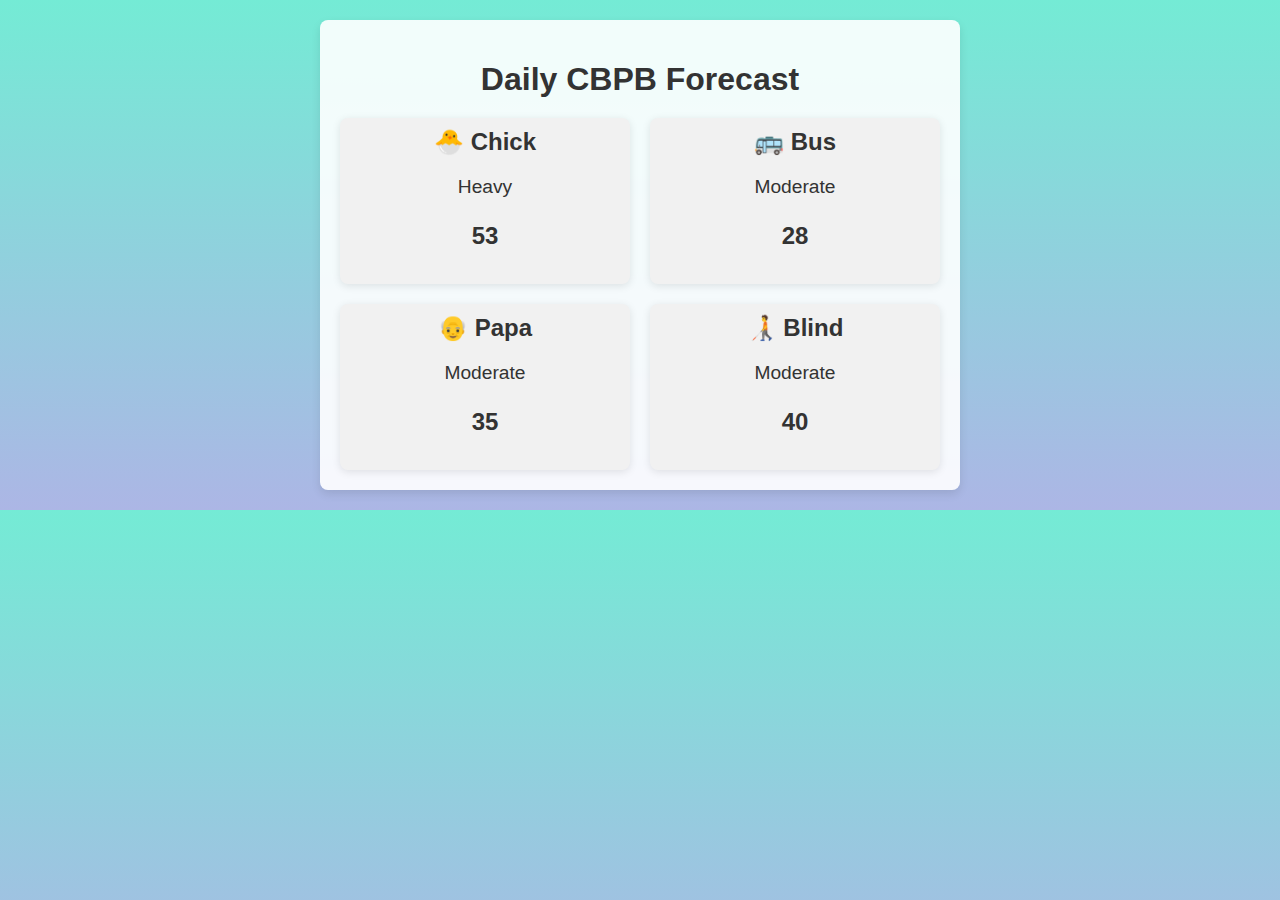
<file: index.html>
<!DOCTYPE html>
<html lang="en">
<head>
    <meta charset="UTF-8">
    <meta name="viewport" content="width=device-width, initial-scale=1.0">
    <title>Welcum</title>
    <link rel="stylesheet" href="styles.css">
</head>
<body>
    <div class="container">
        <h1>Daily CBPB Forecast</h1>
        <div id="forecast">
            <div class="day">
                <h2>🐣 Chick</h2>
                <p class="weather">Heavy</p>
                <p class="temp">30</p>
            </div>
            <div class="day">
                <h2>🚌 Bus</h2>
                <p class="weather">Moderate</p>
                <p class="temp">21</p>
            </div>
            <div class="day">
                <h2>👴 Papa</h2>
                <p class="weather">Low</p>
                <p class="temp">3</p>
            </div>
            <div class="day">
                <h2>🧑‍🦯 Blind</h2>
                <p class="weather">None</p>
                <p class="temp">0</p>
            </div>
        </div>
    </div>

    <script src="script.js"></script>
</body>
</html>
</file>
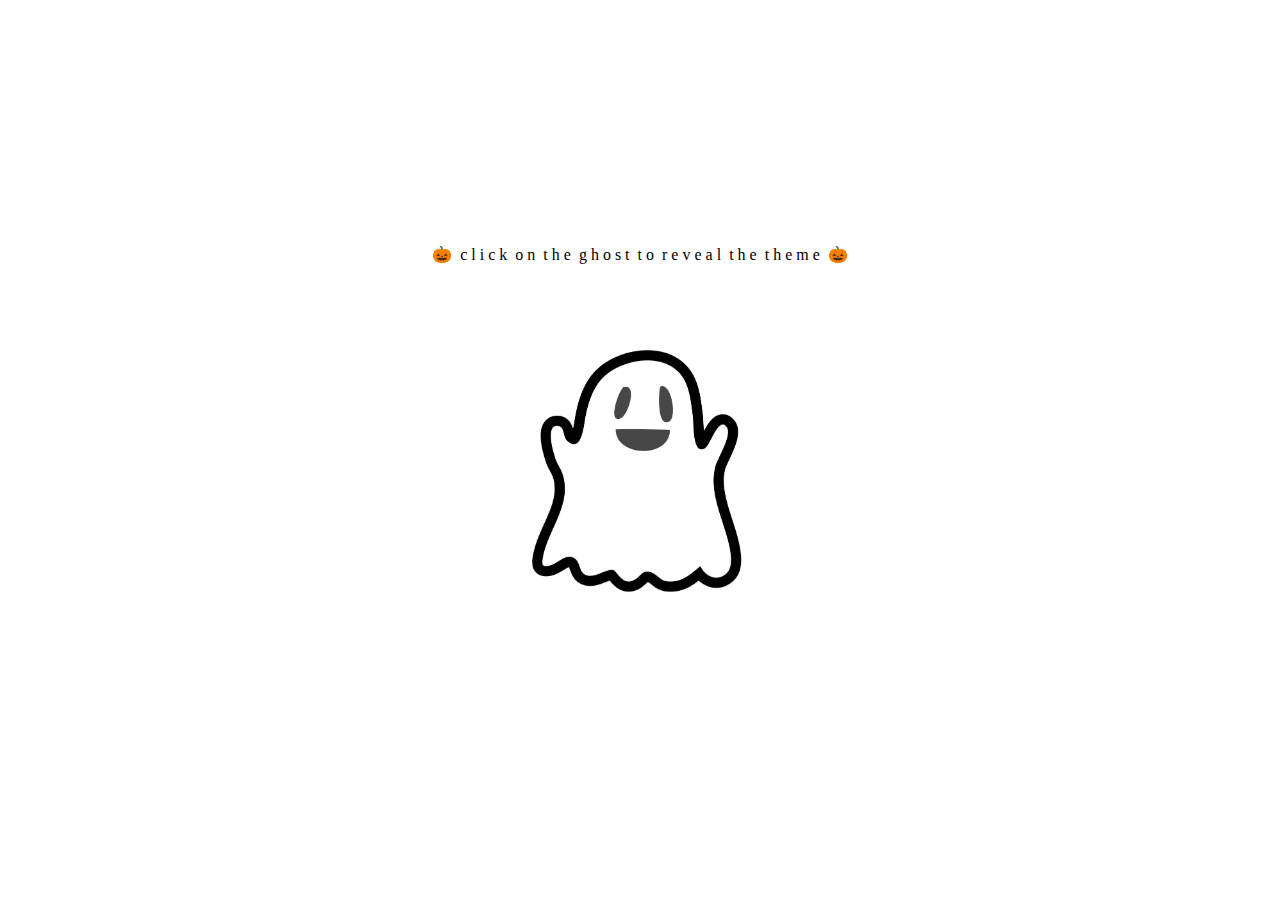
<file: halloween.html>
<!DOCTYPE html>
<html>
  <head>
    <link rel="stylesheet" href="OLDstyles.css" media="all" onload="this.media='all'">
    <title>Welcum</title>
  </head>
  <body>
    <div class="center-scob">
        <div class="wave">
          <span class="char1">🎃</span>
          <span class="char2"> </span>
          <span class="char3">c</span>
          <span class="char4">l</span>
          <span class="char5">i</span>
          <span class="char6">c</span>
          <span class="char7">k</span>
          <span class="char8"> </span>
          <span class="char9">o</span>
          <span class="char10">n</span>
          <span class="char11"> </span>
          <span class="char12">t</span>
          <span class="char13">h</span>
          <span class="char14">e</span>
          <span class="char15"> </span>
          <span class="char16">g</span>
          <span class="char17">h</span>
          <span class="char18">o</span>
          <span class="char19">s</span>
          <span class="char20">t</span>
          <span class="char21"> </span>
          <span class="char22">t</span>
          <span class="char23">o</span>
          <span class="char24"> </span>
          <span class="char25">r</span>
          <span class="char26">e</span>
          <span class="char27">v</span>
          <span class="char28">e</span>
          <span class="char29">a</span>
          <span class="char30">l</span>
          <span class="char31"> </span>
          <span class="char32">t</span>
          <span class="char33">h</span>
          <span class="char34">e</span>
          <span class="char35"> </span>
          <span class="char36">t</span>
          <span class="char37">h</span>
          <span class="char38">e</span>
          <span class="char39">m</span>
          <span class="char40">e</span>
          <span class="char41"> </span>
          <span class="char42">🎃</span>
        </div>
        <button class="accordion">
            <img src="./Large-cute-ghost-outline.jpg" title="theme">
        </button>
        <div class="panel">
        <p style "font-size:130%;">The theme is... Cottagecore! Please come as a memory from Cottage</p>
        </div>
<script>
var acc = document.getElementsByClassName("accordion");
var i;
for (i = 0; i < acc.length; i++) {
  acc[i].addEventListener("click", function() {
    this.classList.toggle("active");
    var panel = this.nextElementSibling;
    if (panel.style.maxHeight) {
      panel.style.maxHeight = null;
    } else {
      panel.style.maxHeight = panel.scrollHeight + "px";
    } 
  });
}
</script>
    </div>
 </body>
</html>
</file>
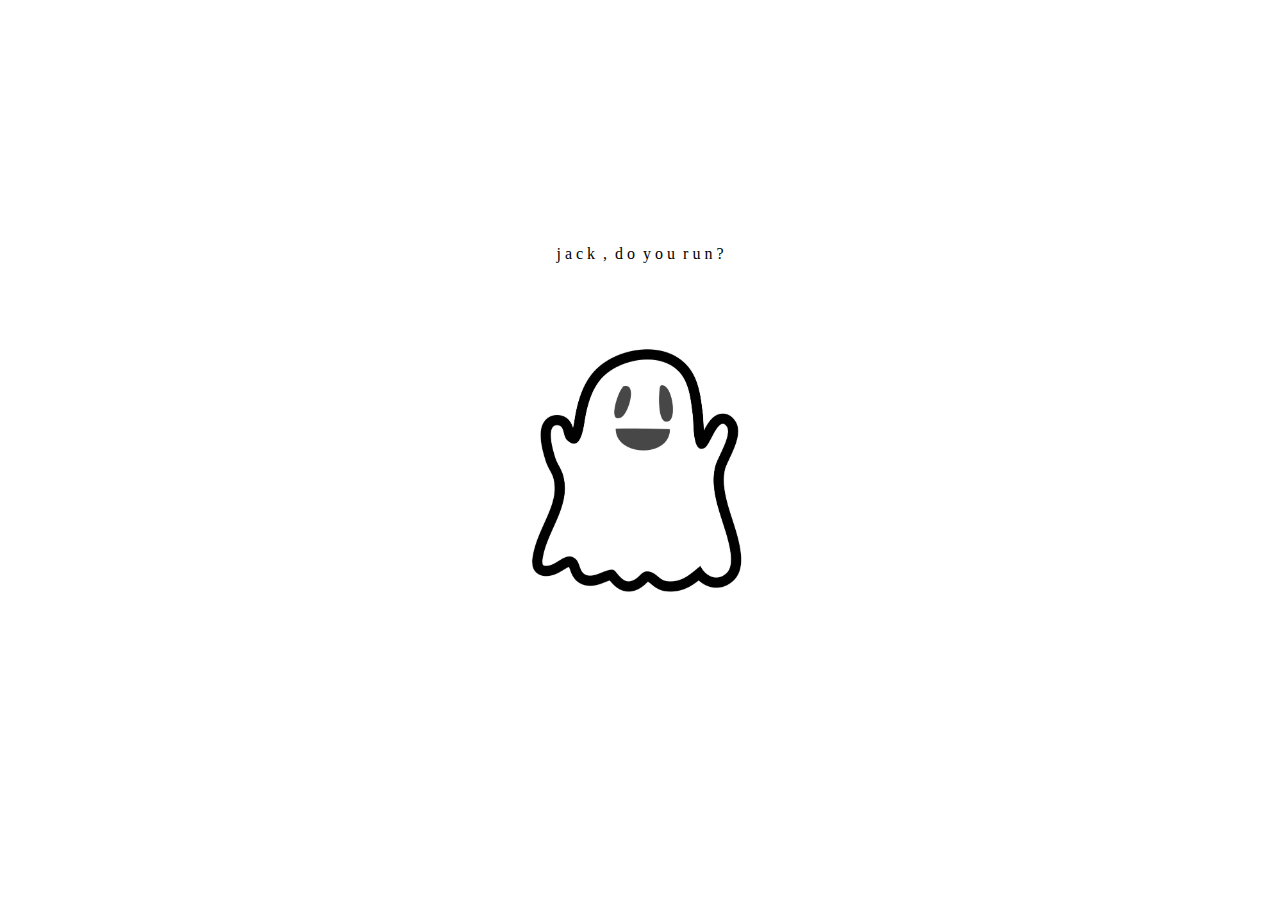
<file: jack.html>
<!DOCTYPE html>
<html>
  <head>
    <link rel="stylesheet" href="OLDstyles.css" media="all" onload="this.media='all'">
    <title>Welcum</title>
  </head>
  <body>
    <div class="center-scob">
        <div class="wave">
          <span class="char1"> </span>
          <span class="char2"> </span>
          <span class="char3">j</span>
          <span class="char4">a</span>
          <span class="char5">c</span>
          <span class="char6">k</span>
          <span class="char7"> </span>
          <span class="char8">,</span>
          <span class="char9"> </span>
          <span class="char10">d</span>
          <span class="char11">o</span>
          <span class="char12"> </span>
          <span class="char13">y</span>
          <span class="char14">o</span>
          <span class="char15">u</span>
          <span class="char16"> </span>
          <span class="char17">r</span>
          <span class="char18">u</span>
          <span class="char19">n</span>
          <span class="char20">?</span>
          <span class="char21"> </span>
          <span class="char22"> </span>
        </div>
        <button class="accordion">
            <img src="./Large-cute-ghost-outline.jpg" title="theme">
        </button>
        <div class="panel">
        <p style "font-size:130%;">yes</p>
        </div>
<script>
var acc = document.getElementsByClassName("accordion");
var i;
for (i = 0; i < acc.length; i++) {
  acc[i].addEventListener("click", function() {
    this.classList.toggle("active");
    var panel = this.nextElementSibling;
    if (panel.style.maxHeight) {
      panel.style.maxHeight = null;
    } else {
      panel.style.maxHeight = panel.scrollHeight + "px";
    } 
  });
}
</script>
</file>
<file: styles.css>
body {
    font-family: Arial, sans-serif;
    background: linear-gradient(to bottom, #74ebd5, #ACB6E5);
    color: #333;
    text-align: center;
    padding: 20px;
    margin: 0;
}

.container {
    max-width: 600px;
    margin: 0 auto;
    background: rgba(255, 255, 255, 0.9);
    border-radius: 8px;
    padding: 20px;
    box-shadow: 0px 4px 10px rgba(0, 0, 0, 0.1);
}

h1 {
    margin-bottom: 20px;
    font-size: 2em;
}

#forecast {
    display: grid;
    grid-template-columns: repeat(2, 1fr);
    gap: 20px;
}

.day {
    padding: 10px;
    background: #f1f1f1;
    border-radius: 8px;
    box-shadow: 0px 2px 8px rgba(0, 0, 0, 0.1);
}

.day h2 {
    margin-top: 0;
}

.weather {
    font-size: 1.2em;
    margin: 10px 0;
}

.temp {
    font-size: 1.5em;
    font-weight: bold;
}
</file>
<file: OLDstyles.css>
/* CSS built from ./styles.scss */

@keyframes wave {
  0% {
    transform: translateY(0);
  }
  25% {
    transform: translateY(5px);
  }
  50% {
    transform: translateY(0);
  }
  75% {
    transform: translateY(-5px);
  }
  100% {
    transform: translateY(0px);
  }
}
html, body {
  min-height: 100vh;
  min-width: 100vw;
  margin: 0;
  overflow: hidden;
  height: 100%;
}

body {
  display: flex;
  align-items: center;
  justify-content: center;
  background-color: white;
  -webkit-font-smoothing: antialiased;
  -moz-osx-font-smoothing: grayscale;
}
body .accordion {
  background-color: #fff;
  color: #000;
  cursor: pointer;
  padding: 18px;
  width: 100%;
  border: none;
  text-align: center;
  outline: none;
  font-size: 15px;
  transition: 0.4s;
}

body .active, .accordion:hover {
  background-color: #fff;
}

body .accordion:after {
  color: #000;
  font-weight: bold;
  float: right;
  margin-left: 5px;
}

body .active:after {
  background-color: #fff;
}

body .panel {
  padding: 0 18px;
  background-color: white;
  max-height: 0;
  overflow: hidden;
  transition: max-height 0.2s ease-out;
}
body .center-scob {
  display: flex;
  flex-direction: column;
  align-items: center;
  justify-content: center;
}
body .center-scob img {
  max-width: 20%;
  margin-top: 30px;
}
body .center-scob .wave {
  font-family: runescape_chat_bold_07regular;
}
body .center-scob .wave .char1 {
  display: inline-block;
  animation: wave 0.66s linear infinite -50ms;
}
body .center-scob .wave .char2 {
  display: inline-block;
  animation: wave 0.66s linear infinite -100ms;
}
body .center-scob .wave .char3 {
  display: inline-block;
  animation: wave 0.66s linear infinite -150ms;
}
body .center-scob .wave .char4 {
  display: inline-block;
  animation: wave 0.66s linear infinite -200ms;
}
body .center-scob .wave .char5 {
  display: inline-block;
  animation: wave 0.66s linear infinite -250ms;
}
body .center-scob .wave .char6 {
  display: inline-block;
  animation: wave 0.66s linear infinite -300ms;
}
body .center-scob .wave .char7 {
  display: inline-block;
  animation: wave 0.66s linear infinite -350ms;
}
body .center-scob .wave .char8 {
  display: inline-block;
  animation: wave 0.66s linear infinite -400ms;
}
body .center-scob .wave .char9 {
  display: inline-block;
  animation: wave 0.66s linear infinite -450ms;
}
body .center-scob .wave .char10 {
  display: inline-block;
  animation: wave 0.66s linear infinite -500ms;
}
body .center-scob .wave .char11 {
  display: inline-block;
  animation: wave 0.66s linear infinite -550ms;
}
body .center-scob .wave .char12 {
  display: inline-block;
  animation: wave 0.66s linear infinite -600ms;
}
body .center-scob .wave .char13 {
  display: inline-block;
  animation: wave 0.66s linear infinite -650ms;
}
body .center-scob .wave .char14 {
  display: inline-block;
  animation: wave 0.66s linear infinite -700ms;
}
body .center-scob .wave .char15 {
  display: inline-block;
  animation: wave 0.66s linear infinite -750ms;
}
body .center-scob .wave .char16 {
  display: inline-block;
  animation: wave 0.66s linear infinite -800ms;
}
body .center-scob .wave .char17 {
  display: inline-block;
  animation: wave 0.66s linear infinite -850ms;
}
body .center-scob .wave .char18 {
  display: inline-block;
  animation: wave 0.66s linear infinite -900ms;
}
body .center-scob .wave .char19 {
  display: inline-block;
  animation: wave 0.66s linear infinite -950ms;
}
body .center-scob .wave .char20 {
  display: inline-block;
  animation: wave 0.66s linear infinite -1000ms;
}
body .center-scob .wave .char21 {
  display: inline-block;
  animation: wave 0.66s linear infinite -1050ms;
}
body .center-scob .wave .char22 {
  display: inline-block;
  animation: wave 0.66s linear infinite -1100ms;
}
body .center-scob .wave .char23 {
  display: inline-block;
  animation: wave 0.66s linear infinite -1150ms;
}
body .center-scob .wave .char24 {
  display: inline-block;
  animation: wave 0.66s linear infinite -1200ms;
}
body .center-scob .wave .char25 {
  display: inline-block;
  animation: wave 0.66s linear infinite -1250ms;
}
body .center-scob .wave .char26 {
  display: inline-block;
  animation: wave 0.66s linear infinite -1300ms;
}
body .center-scob .wave .char27 {
  display: inline-block;
  animation: wave 0.66s linear infinite -1350ms;
}
body .center-scob .wave .char28 {
  display: inline-block;
  animation: wave 0.66s linear infinite -1400ms;
}
body .center-scob .wave .char29 {
  display: inline-block;
  animation: wave 0.66s linear infinite -1450ms;
}
body .center-scob .wave .char30 {
  display: inline-block;
  animation: wave 0.66s linear infinite -1500ms;
}
body .center-scob .wave .char31 {
  display: inline-block;
  animation: wave 0.66s linear infinite -1550ms;
}
body .center-scob .wave .char32 {
  display: inline-block;
  animation: wave 0.66s linear infinite -1600ms;
}
body .center-scob .wave .char33 {
  display: inline-block;
  animation: wave 0.66s linear infinite -1650ms;
}
body .center-scob .wave .char34 {
  display: inline-block;
  animation: wave 0.66s linear infinite -1700ms;
}
body .center-scob .wave .char35 {
  display: inline-block;
  animation: wave 0.66s linear infinite -1750ms;
}
body .center-scob .wave .char36 {
  display: inline-block;
  animation: wave 0.66s linear infinite -1800ms;
}
body .center-scob .wave .char37 {
  display: inline-block;
  animation: wave 0.66s linear infinite -1850ms;
}
body .center-scob .wave .char38 {
  display: inline-block;
  animation: wave 0.66s linear infinite -1900ms;
}
body .center-scob .wave .char39 {
  display: inline-block;
  animation: wave 0.66s linear infinite -1950ms;
}
body .center-scob .wave .char40 {
  display: inline-block;
  animation: wave 0.66s linear infinite -2000ms;
}
body .center-scob .wave .char41 {
  display: inline-block;
  animation: wave 0.66s linear infinite -2050ms;
}
body .center-scob .wave .char42 {
  display: inline-block;
  animation: wave 0.66s linear infinite -2100ms;
}
body .center-scob .wave .char43 {
  display: inline-block;
  animation: wave 0.66s linear infinite -2150ms;
}
body .center-scob .wave .char44 {
  display: inline-block;
  animation: wave 0.66s linear infinite -2200ms;
}
body .center-scob .wave .char45 {
  display: inline-block;
  animation: wave 0.66s linear infinite -2250ms;
}
body .center-scob .wave .char46 {
  display: inline-block;
  animation: wave 0.66s linear infinite -2300ms;
}
body .center-scob .wave .char47 {
  display: inline-block;
  animation: wave 0.66s linear infinite -2350ms;
}
body .center-scob .wave .char48 {
  display: inline-block;
  animation: wave 0.66s linear infinite -2400ms;
}
body .center-scob .wave .char49 {
  display: inline-block;
  animation: wave 0.66s linear infinite -2450ms;
}
body .center-scob .wave .char50 {
  display: inline-block;
  animation: wave 0.66s linear infinite -2500ms;
}
body .center-scob .wave span:first-of-type, body .center-scob .wave span:last-of-type {
  font-family: Segoe UI Symbol;
}
</file>
